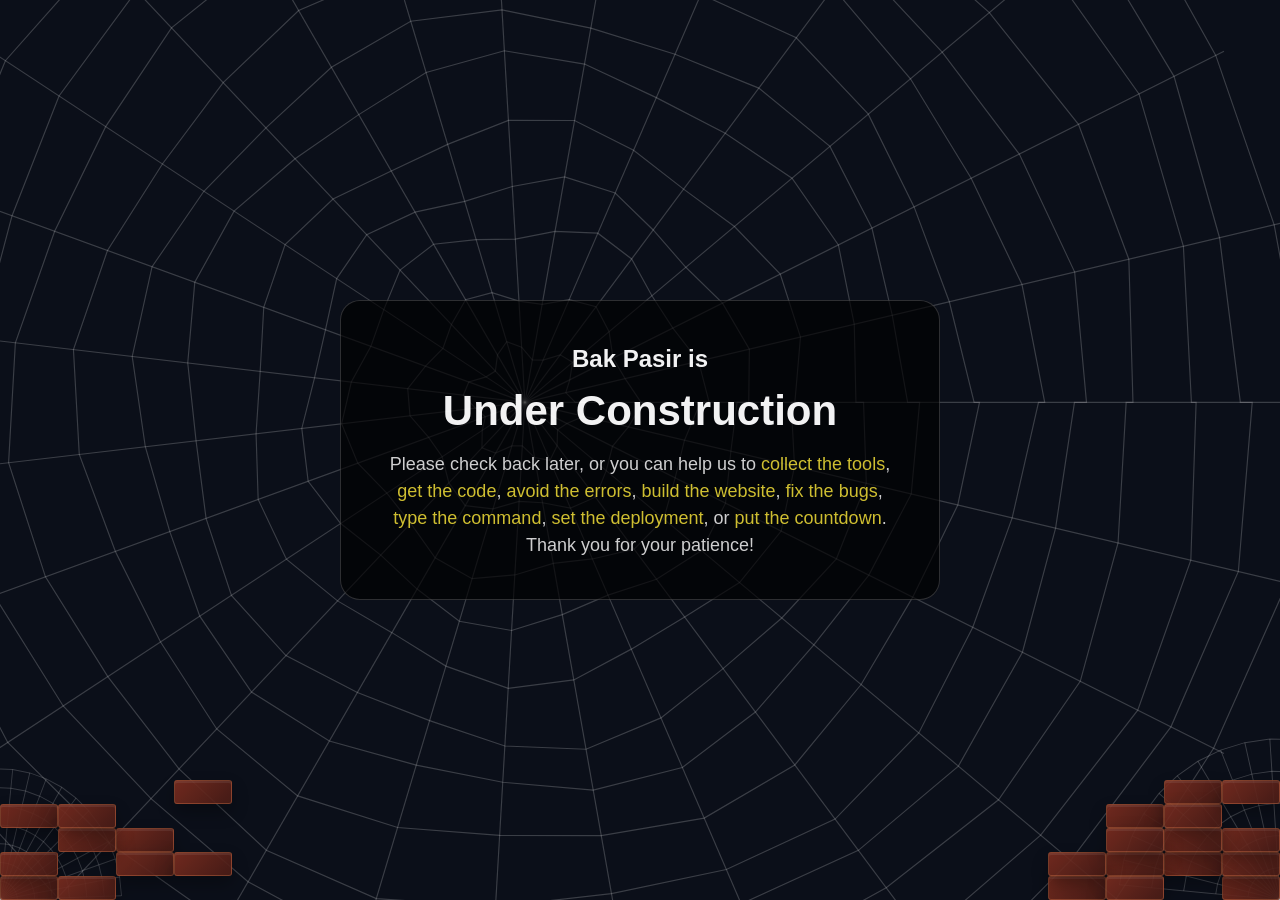
<file: index.html>
<!DOCTYPE html>
<html lang="en">
<head>
  <meta charset="UTF-8" />
  <meta name="viewport" content="width=device-width, initial-scale=1.0" />
  <title>This Site is Under Construction</title>

  <link rel="stylesheet" href="./css/style.css" />
</head>
<body class="page-home">

  <canvas id="spiderWeb"></canvas>

  <div class="brick-stack brick-stack-left" aria-hidden="true"></div>

  <div class="brick-stack brick-stack-right" aria-hidden="true"></div>

  <div class="content">
    <div class="box">
      <h2>Bak Pasir is</h2>
      <h1>Under Construction</h1>
      <p>
        Please check back later, or you can help us to 
        <a href="tools.html">collect the tools</a>, 
        <a href="code.html">get the code</a>,
        <a href="errors.html">avoid the errors</a>, 
        <a href="website.html">build the website</a>, 
        <a href="bugs.html">fix the bugs</a>, 
        <a href="command.html">type the command</a>, 
        <a href="deploy.html">set the deployment</a>, or
        <a href="countdown.html">put the countdown</a>.
        Thank you for your patience!
      </p>
    </div>
  </div>
  <script src="./js/main.js"></script>

</body>
</html>
</file>
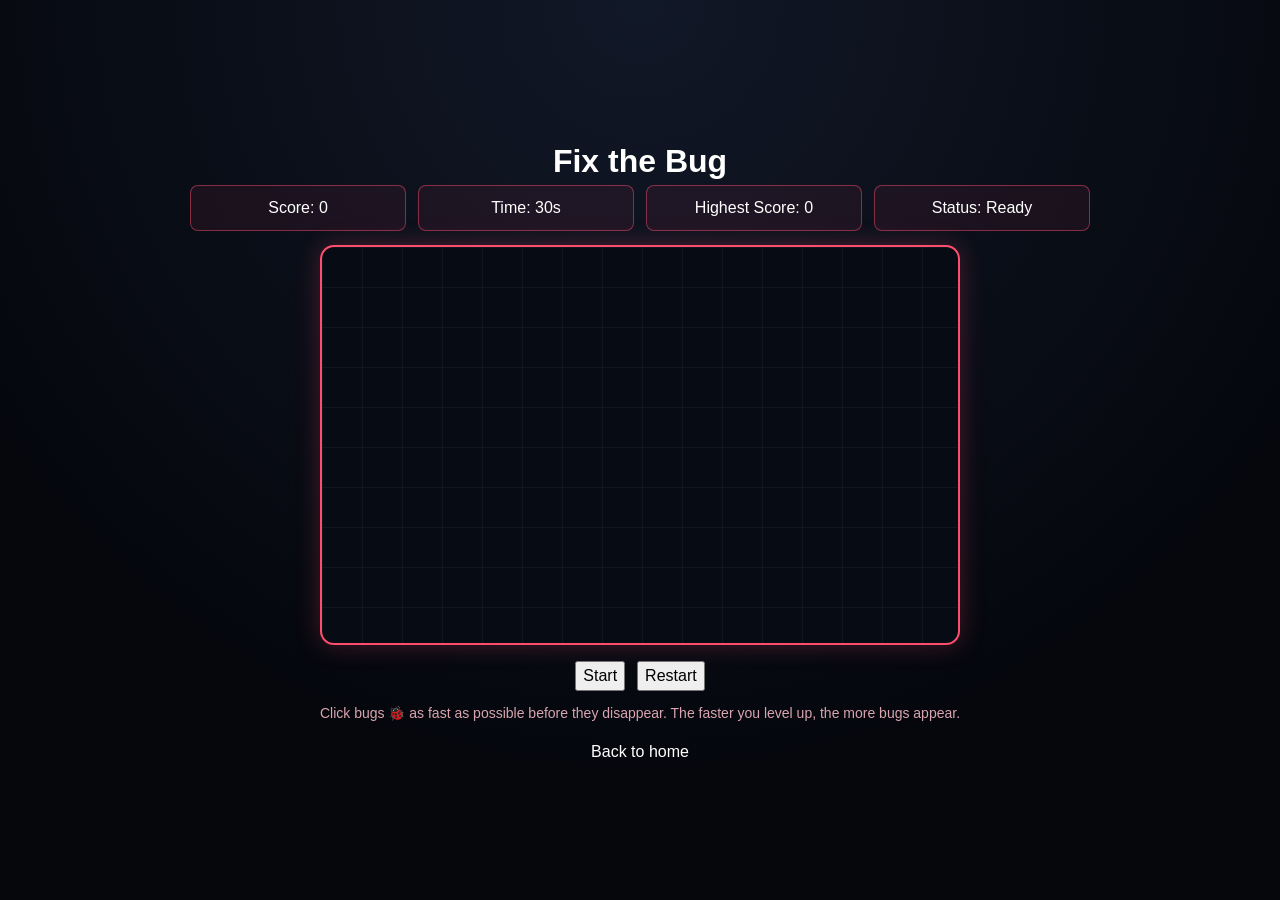
<file: bugs.html>
<!DOCTYPE html>
<html lang="en">
<head>
  <meta charset="UTF-8" />
  <meta name="viewport" content="width=device-width, initial-scale=1.0" />
  <title>Fix the Bug</title>

  <link rel="stylesheet" href="./css/style.css" />
</head>
<body class="page-bugs">

  <div class="wrapper">
    <h1>Fix the Bug</h1>

    <div class="panel">
      <div>Score: <span id="score">0</span></div>
      <div>Time: <span id="time">30</span>s</div>
      <div>Highest Score: <span id="highestScore">0</span></div>
      <div>Status: <span id="status">Ready</span></div>
    </div>

    <div id="gameArea"></div>

    <div class="controls">
      <button id="startBtn">Start</button>
      <button id="restartBtn">Restart</button>
    </div>

    <div class="hint">
      Click bugs 🐞 as fast as possible before they disappear. The faster you level up, the more bugs appear.
    </div>

    <a class="back-link" href="./index.html">Back to home</a>
  </div>
  <script src="./js/main.js"></script>

</body>
</html>
</file>
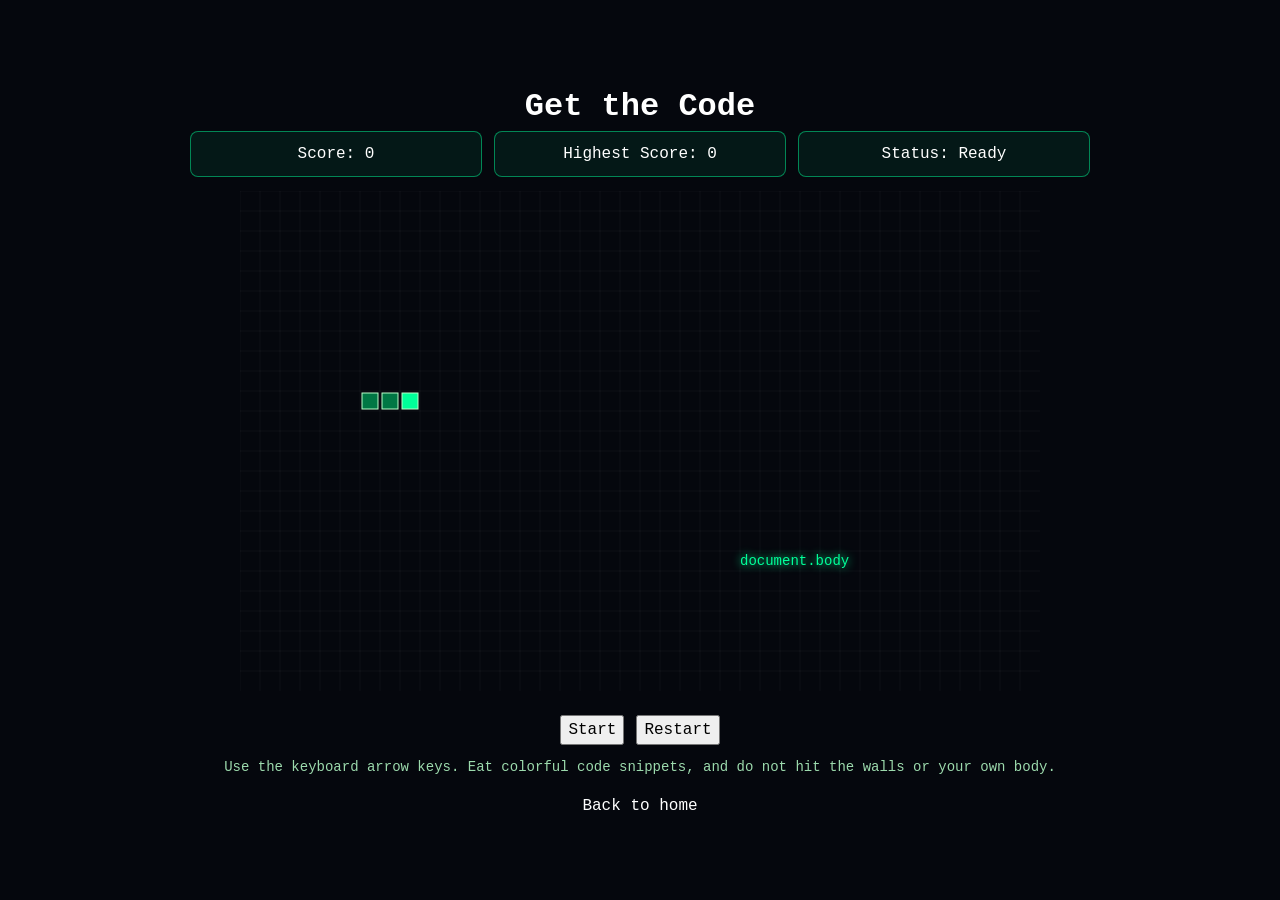
<file: code.html>
<!DOCTYPE html>
<html lang="en">
<head>
  <meta charset="UTF-8" />
  <meta name="viewport" content="width=device-width, initial-scale=1.0" />
  <title>Get the Code</title>

  <link rel="stylesheet" href="./css/style.css" />
</head>
<body class="page-code">

  <div class="page">
    <div class="wrapper">
      <h1>Get the Code</h1>

      <div class="panel">
        <div>Score: <span id="score">0</span></div>
        <div>Highest Score: <span id="highestScore">0</span></div>
        <div>Status: <span id="status">Ready</span></div>
      </div>

      <canvas id="gameCanvas" width="800" height="500"></canvas>

      <div class="controls">
        <button id="startBtn">Start</button>
        <button id="restartBtn">Restart</button>
      </div>

      <div class="hint">
        Use the keyboard arrow keys. Eat colorful code snippets, and do not hit the walls or your own body.
      </div>
    </div>
    <a class="back-link" href="./index.html">Back to home</a>
  </div>
  <script src="./js/main.js"></script>

</body>
</html>
</file>
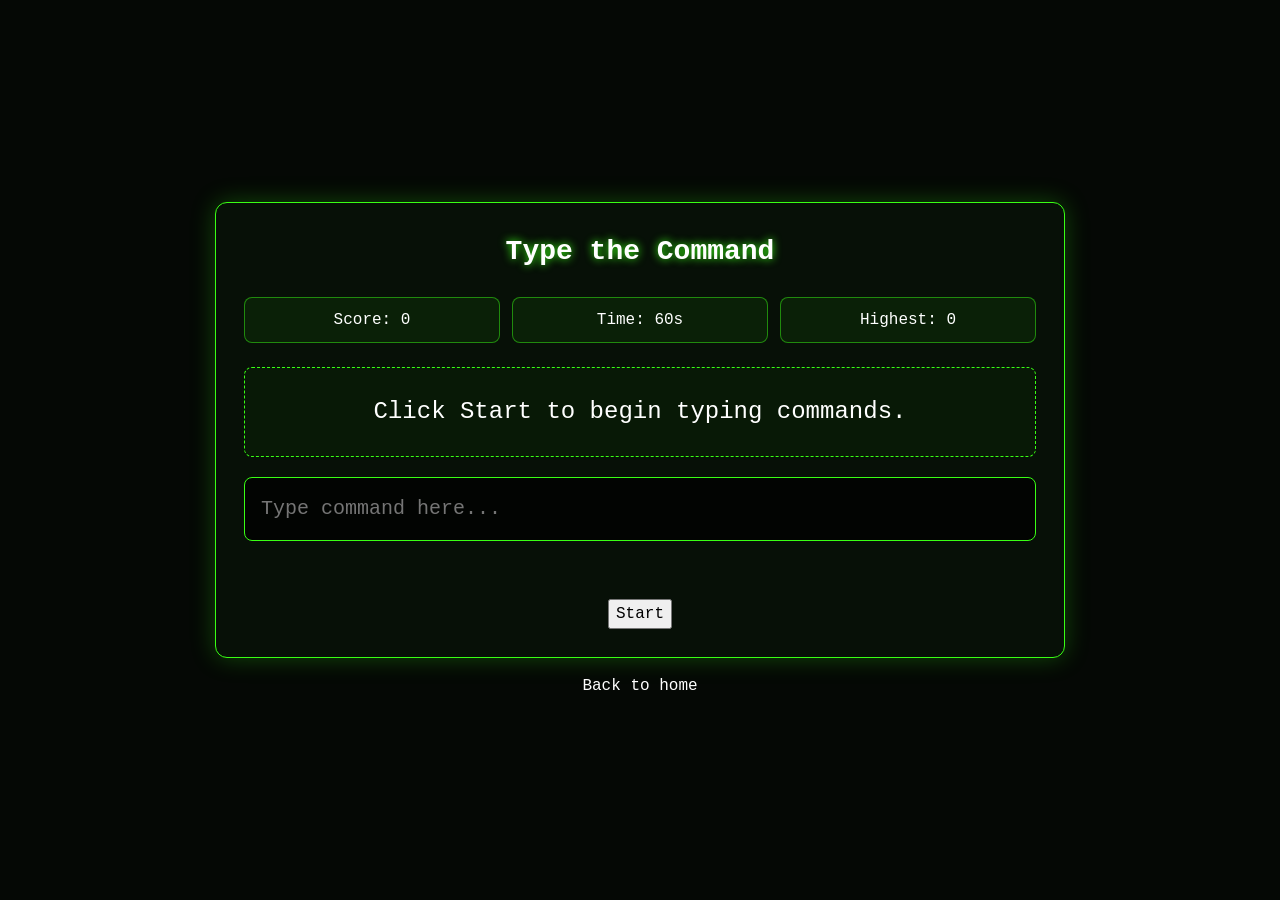
<file: command.html>
<!DOCTYPE html>
<html lang="en">
<head>
  <meta charset="UTF-8" />
  <meta name="viewport" content="width=device-width, initial-scale=1.0" />
  <title>Type the Command</title>

  <link rel="stylesheet" href="./css/style.css" />
</head>
<body class="page-command">

  <div class="page">
    <div class="terminal">
      <h1>Type the Command</h1>

      <div class="info">
        <div>Score: <span id="score">0</span></div>
        <div>Time: <span id="time">60</span>s</div>
        <div>Highest: <span id="highestScore">0</span></div>
      </div>

      <div class="command-box" id="commandText">
        Click Start to begin typing commands.
      </div>

      <input
        type="text"
        id="commandInput"
        placeholder="Type command here..."
        autocomplete="off"
        disabled
      />

      <div class="message" id="message"></div>

      <div class="buttons">
        <button id="startBtn">Start</button>
        <button id="restartBtn" class="hidden">Restart</button>
      </div>
    </div>
    <a class="back-link" href="./index.html">Back to home</a>
  </div>
  <script src="./js/main.js"></script>

</body>
</html>
</file>
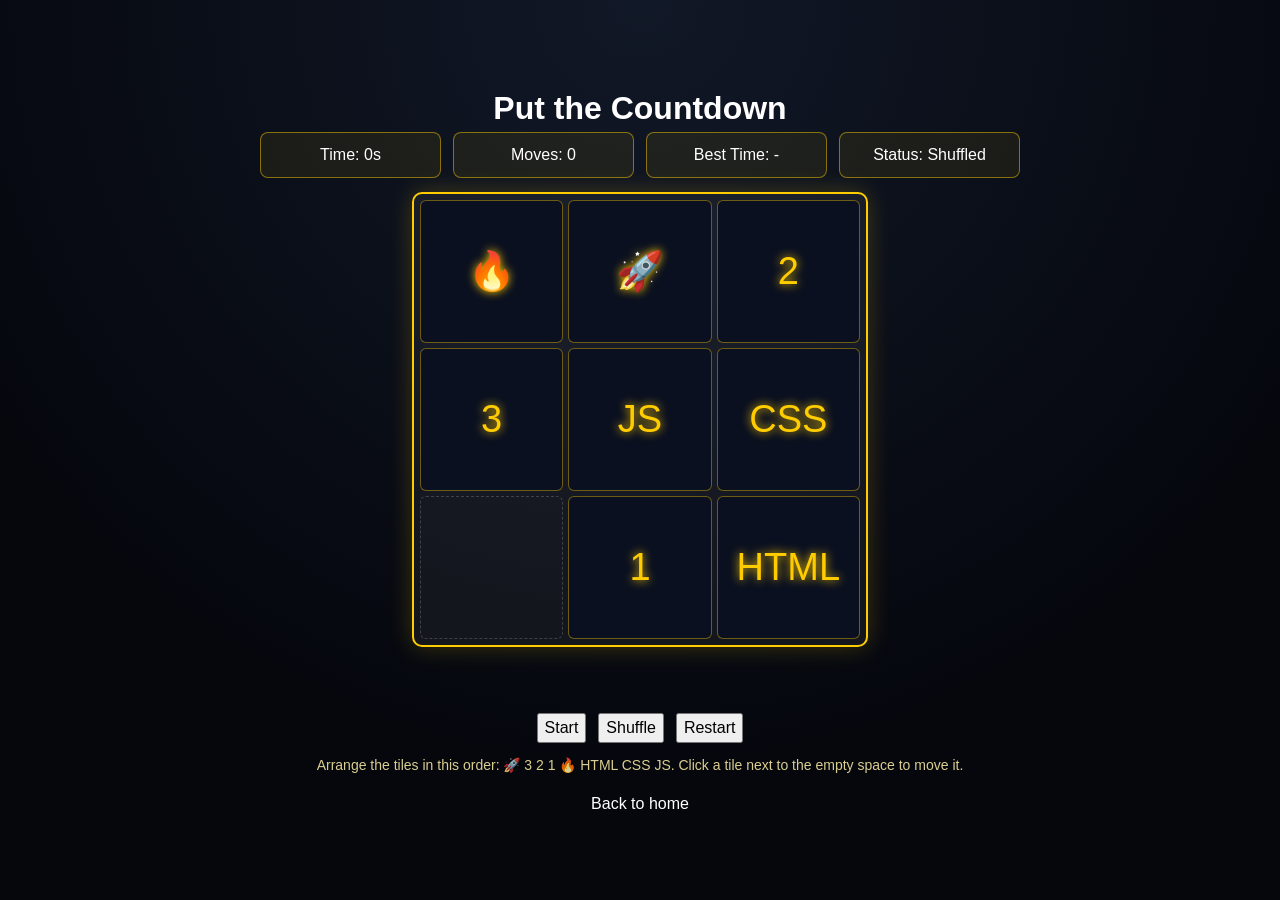
<file: countdown.html>
<!DOCTYPE html>
<html lang="en">
<head>
  <meta charset="UTF-8" />
  <meta name="viewport" content="width=device-width, initial-scale=1.0" />
  <title>Put the Countdown</title>

  <link rel="stylesheet" href="./css/style.css" />
</head>
<body class="page-countdown">

  <div class="wrapper">
    <h1>Put the Countdown</h1>

    <div class="panel">
      <div>Time: <span id="time">0</span>s</div>
      <div>Moves: <span id="moves">0</span></div>
      <div>Best Time: <span id="bestTime">-</span></div>
      <div>Status: <span id="status">Ready</span></div>
    </div>

    <div class="puzzle" id="puzzle"></div>

    <div class="launch" id="launchText"></div>

    <div class="controls">
      <button id="startBtn">Start</button>
      <button id="shuffleBtn">Shuffle</button>
      <button id="restartBtn">Restart</button>
    </div>

    <div class="hint">
      Arrange the tiles in this order: 🚀 3 2 1 🔥 HTML CSS JS. Click a tile next to the empty space to move it.
    </div>

    <a class="back-link" href="./index.html">Back to home</a>
  </div>
  <script src="./js/main.js"></script>

</body>
</html>
</file>
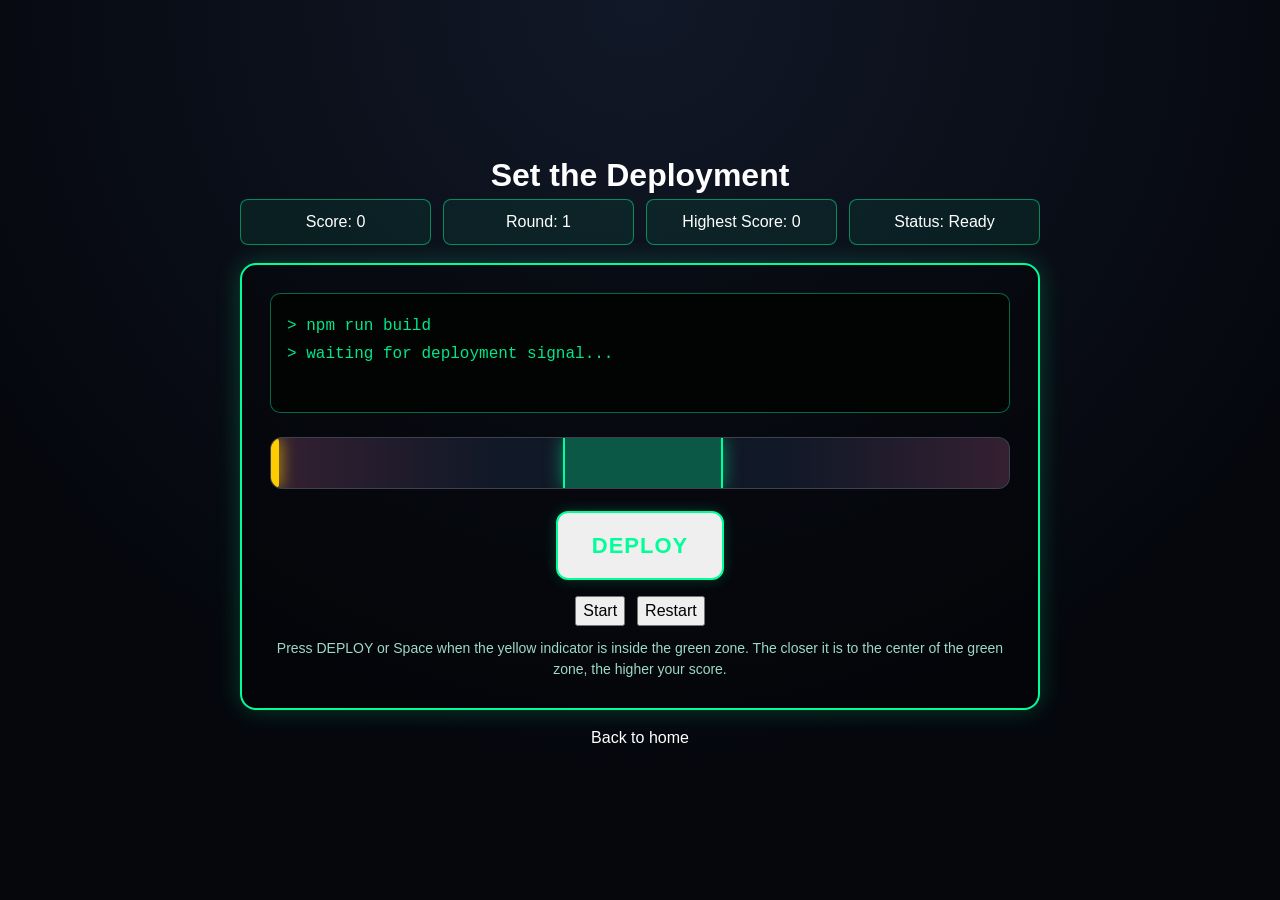
<file: deploy.html>
<!DOCTYPE html>
<html lang="en">
<head>
  <meta charset="UTF-8" />
  <meta name="viewport" content="width=device-width, initial-scale=1.0" />
  <title>Set the Deployment</title>

  <link rel="stylesheet" href="./css/style.css" />
</head>
<body class="page-deploy">

  <div class="wrapper">
    <h1>Set the Deployment</h1>

    <div class="panel">
      <div>Score: <span id="score">0</span></div>
      <div>Round: <span id="round">1</span></div>
      <div>Highest Score: <span id="highestScore">0</span></div>
      <div>Status: <span id="status">Ready</span></div>
    </div>

    <div class="game-box">
      <div class="terminal" id="terminal">
        <div class="terminal-line">&gt; npm run build</div>
        <div class="terminal-line">&gt; waiting for deployment signal...</div>
      </div>

      <div class="bar-area" id="barArea">
        <div class="danger-zone"></div>
        <div class="safe-zone" id="safeZone"></div>
        <div class="cursor" id="cursor"></div>
      </div>

      <button class="deploy-button" id="deployBtn">DEPLOY</button>

      <div class="small-buttons">
        <button id="startBtn">Start</button>
        <button id="restartBtn">Restart</button>
      </div>

      <div class="hint">
        Press DEPLOY or Space when the yellow indicator is inside the green zone. The closer it is to the center of the green zone, the higher your score.
      </div>
    </div>

    <a class="back-link" href="./index.html">Back to home</a>
  </div>
  <script src="./js/main.js"></script>

</body>
</html>
</file>
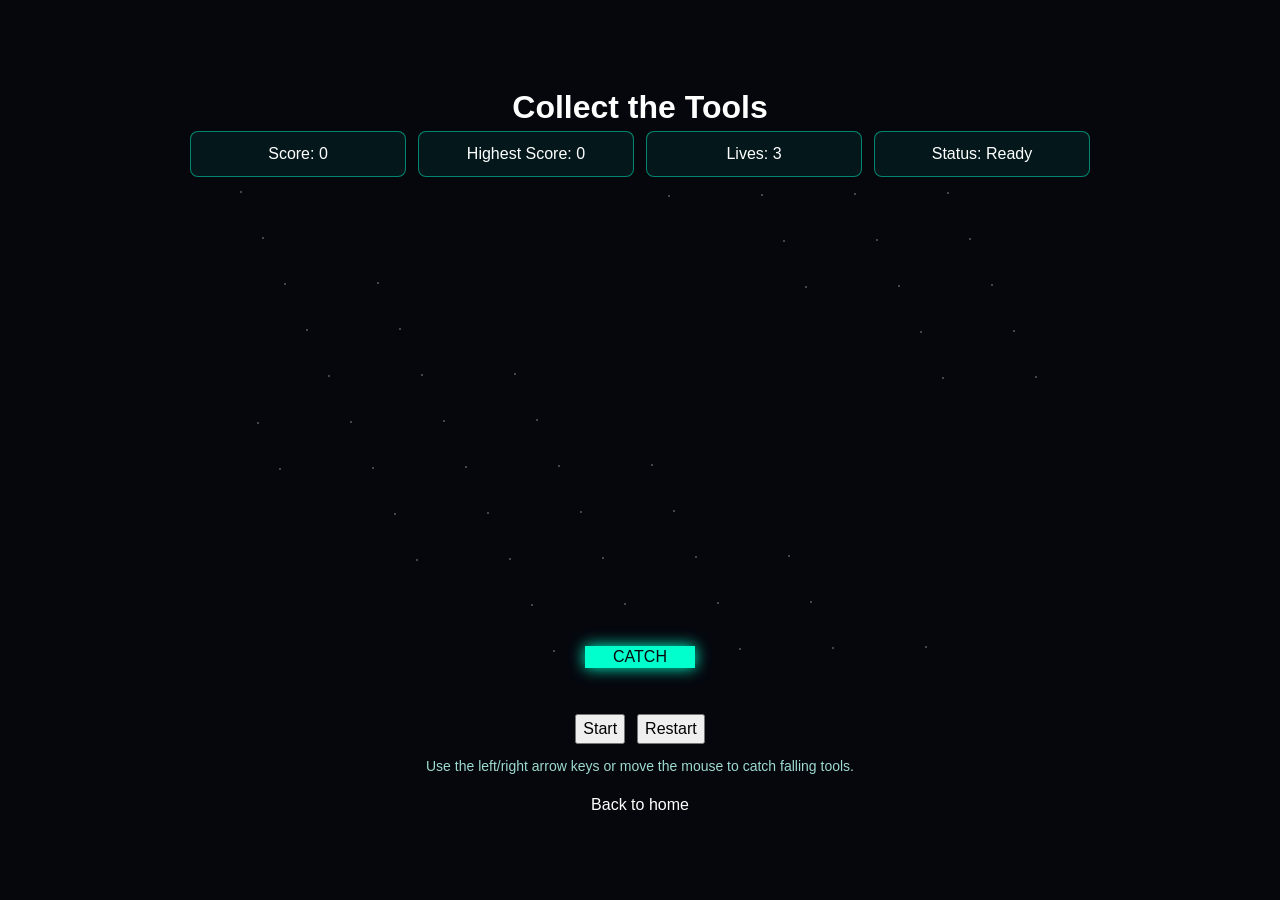
<file: tools.html>
<!DOCTYPE html>
<html lang="en">
<head>
  <meta charset="UTF-8" />
  <meta name="viewport" content="width=device-width, initial-scale=1.0" />
  <title>Collect the Tools</title>

  <link rel="stylesheet" href="./css/style.css" />
</head>
<body class="page-tools">

  <div class="page">
    <div class="wrapper">
      <h1>Collect the Tools</h1>

      <div class="panel">
        <div>Score: <span id="score">0</span></div>
        <div>Highest Score: <span id="highestScore">0</span></div>
        <div>Lives: <span id="lives">3</span></div>
        <div>Status: <span id="status">Ready</span></div>
      </div>

      <canvas id="gameCanvas" width="800" height="500"></canvas>

      <div class="controls">
        <button id="startBtn">Start</button>
        <button id="restartBtn">Restart</button>
      </div>

      <div class="hint">
        Use the left/right arrow keys or move the mouse to catch falling tools.
      </div>
    </div>
    <a class="back-link" href="./index.html">Back to home</a>
  </div>
  <script src="./js/main.js"></script>

</body>
</html>
</file>
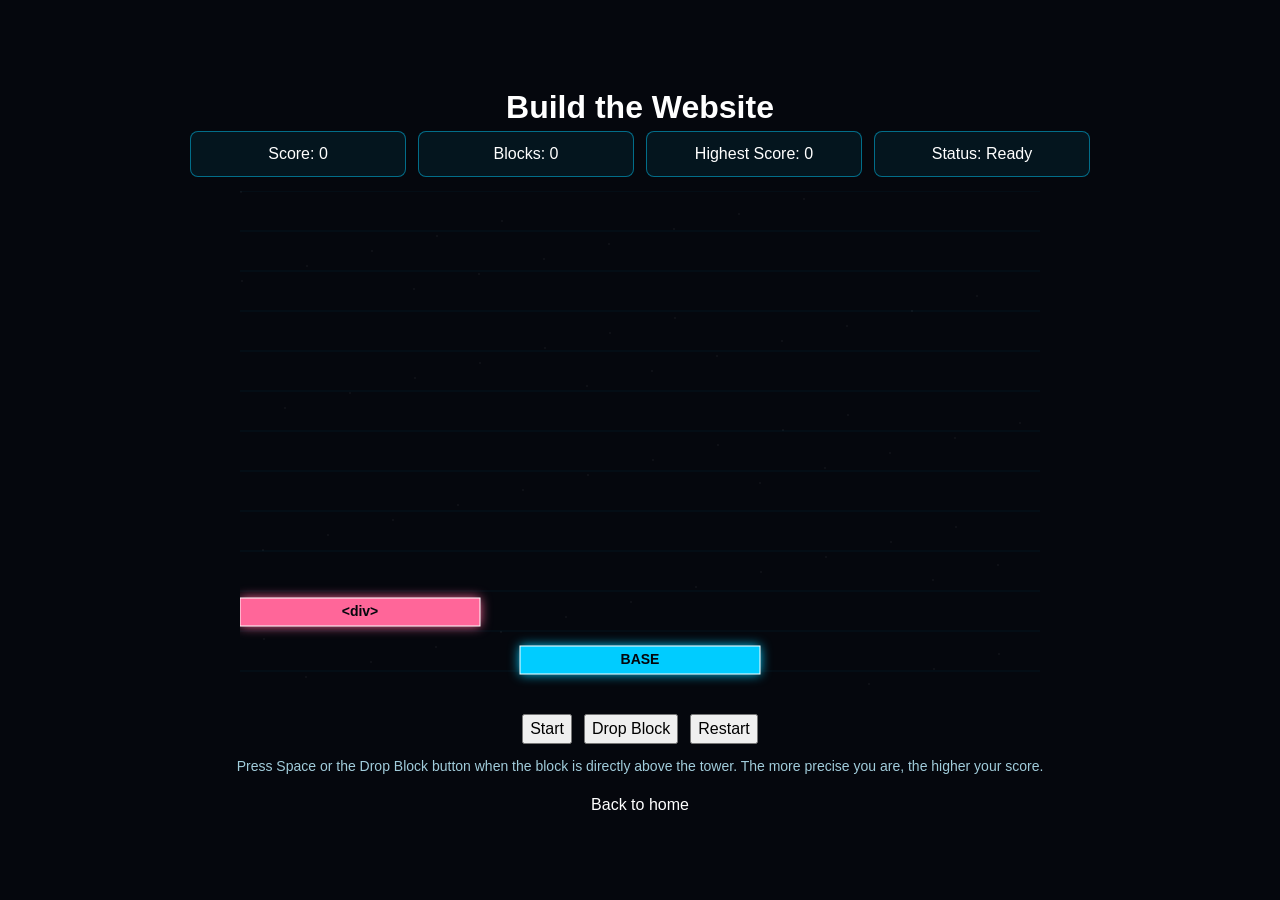
<file: website.html>
<!DOCTYPE html>
<html lang="en">
<head>
  <meta charset="UTF-8" />
  <meta name="viewport" content="width=device-width, initial-scale=1.0" />
  <title>Build the Website</title>

  <link rel="stylesheet" href="./css/style.css" />
</head>
<body class="page-website">

  <div class="page">
    <div class="wrapper">
      <h1>Build the Website</h1>

      <div class="panel">
        <div>Score: <span id="score">0</span></div>
        <div>Blocks: <span id="blocks">0</span></div>
        <div>Highest Score: <span id="highestScore">0</span></div>
        <div>Status: <span id="status">Ready</span></div>
      </div>

      <canvas id="gameCanvas" width="800" height="500"></canvas>

      <div class="controls">
        <button id="startBtn">Start</button>
        <button id="dropBtn">Drop Block</button>
        <button id="restartBtn">Restart</button>
      </div>

      <div class="hint">
        Press Space or the Drop Block button when the block is directly above the tower. The more precise you are, the higher your score.
      </div>
    </div>
    <a class="back-link" href="./index.html">Back to home</a>
  </div>
  <script src="./js/main.js"></script>

</body>
</html>
</file>
<file: css/style.css>
*,*::before,*::after{box-sizing:border-box}html{min-height:100%;-webkit-text-size-adjust:100%;text-size-adjust:100%}body,h1,h2,p{margin:0}body{min-height:100vh;color:#fff;background:var(--page-bg,#05070d);font-family:var(--font-family,Arial,sans-serif);line-height:1.5}button,input{font:inherit}button{cursor:pointer}a{color:inherit}body:not(.page-home){display:flex;align-items:center;justify-content:center;padding:20px;overflow-y:auto}.page,.wrapper{width:100%}.page{max-width:var(--page-width,900px);text-align:center}body:not(.page-command)>.wrapper,.page>.wrapper{max-width:var(--page-width,900px);margin:0 auto;text-align:center}body:not(.page-home)h1{margin-bottom:12px;color:var(--accent);text-align:center;text-shadow:0 0 12px rgba(var(--accent-rgb),.7)}.panel,.controls,.small-buttons,.info,.buttons{display:flex;flex-wrap:wrap;gap:12px}.panel,.info{margin-bottom:var(--panel-gap,14px)}.panel{justify-content:space-between}.panel div,.info div{flex:1;min-width:140px;padding:10px;border:1px solid rgba(var(--accent-rgb),.48);border-radius:8px;background:rgba(var(--accent-rgb),.07)}.controls,.small-buttons,.buttons{justify-content:center;margin-top:16px}body:not(.page-home)button,.back-link{padding:10px 18px;border:1px solid var(--button-accent,var(--accent));border-radius:8px;background:transparent;color:var(--button-accent,var(--accent));font-size:16px}.back-link{display:inline-block;margin-top:16px;text-decoration:none}body:not(.page-home)button:hover,.back-link:hover{background:var(--button-accent,var(--accent));color:#05070d}.hint{margin-top:12px;color:var(--hint);font-size:14px;opacity:.85}body:not(.page-home):not(.page-bugs):not(.page-command):not(.page-deploy):not(.page-countdown)canvas{width:100%;max-width:800px;height:auto;border:2px solid var(--accent);border-radius:14px;background:var(--canvas-bg);box-shadow:0 0 25px rgba(var(--accent-rgb),.25)}.page-home{overflow:hidden;background:#0b0f19;font-family:Arial,sans-serif}.page-home canvas{position:fixed;inset:0;z-index:1;width:100%;height:100%;pointer-events:none}.page-home .brick-stack{position:fixed;bottom:0;z-index:1;width:232px;height:120px;pointer-events:none;opacity:.9}.page-home .brick-stack-left{left:0}.page-home .brick-stack-right{right:0}.page-home .brick-stack span{position:absolute;display:block;width:58px;height:24px;border:1px solid rgba(255,156,94,.28);border-radius:3px;background:linear-gradient(135deg,#7b2d1f,#4b1d17);box-shadow:inset 0 2px 0 rgba(255,255,255,.08),0 8px 18px rgba(0,0,0,.35)}.page-home .content{position:relative;z-index:2;display:flex;align-items:center;justify-content:center;min-height:100vh;padding:24px;text-align:center;opacity:.95}.page-home .box{max-width:600px;padding:40px;border:1px solid rgba(255,255,255,.18);border-radius:20px;background:rgba(0,0,0,.7);-webkit-backdrop-filter:blur(10px);backdrop-filter:blur(10px)}.page-home .box h2{margin-bottom:10px}.page-home .box h1{margin-bottom:16px;font-size:42px;line-height:1.15}.page-home .box p{font-size:18px;opacity:.85}.page-home .box a,.page-home .box a:visited{color:#ffeb3b;text-decoration:none}.page-home .box a:hover,.page-home .box a:focus{color:#00ff99}.page-website{--accent:#00ccff;--accent-rgb:0,204,255;--hint:#bdefff;--canvas-bg:linear-gradient(#07111f,#05070d)}.page-tools{--accent:#00ffcc;--accent-rgb:0,255,204;--hint:#b8fff2;--canvas-bg:radial-gradient(circle at top,#10182a,#05070d 70%)}.page-code{--accent:#00ff99;--accent-rgb:0,255,153;--hint:#b7ffc9;--canvas-bg:#080b12;--font-family:"Courier New",monospace}.page-errors{--accent:#ffcc00;--accent-rgb:255,204,0;--hint:#fff1a8;--canvas-bg:linear-gradient(#070b14,#05070d);--page-bg:radial-gradient(circle at top,#111827,#05070d 70%)}.page-bugs{--accent:#ff4d6d;--accent-rgb:255,77,109;--hint:#ffc1cc;--page-bg:radial-gradient(circle at top,#111827,#05070d 70%)}.page-countdown{--accent:#ffcc00;--accent-rgb:255,204,0;--hint:#fff1a8;--page-bg:radial-gradient(circle at top,#111827,#05070d 70%);--page-width:760px}.page-deploy{--accent:#00ff99;--accent-rgb:0,255,153;--button-accent:#00ccff;--hint:#b8ffe4;--page-bg:radial-gradient(circle at top,#111827,#05070d 70%);--page-width:800px;--panel-gap:18px}.page-command{--accent:#39ff14;--accent-rgb:57,255,20;--hint:#39ff14;--page-bg:#050805;--font-family:"Courier New",monospace;--page-width:850px;padding:24px}.page-bugs #gameArea{position:relative;width:100%;max-width:640px;height:400px;margin:0 auto;overflow:hidden;cursor:crosshair;border:2px solid var(--accent);border-radius:14px;background:linear-gradient(rgba(255,255,255,.04)1px,transparent 1px),linear-gradient(90deg,rgba(255,255,255,.04)1px,transparent 1px),#070b14;background-size:40px 40px;box-shadow:0 0 25px rgba(255,77,109,.25)}.page-bugs .bug{position:absolute;display:flex;align-items:center;justify-content:center;width:48px;height:48px;border-radius:50%;cursor:pointer;filter:drop-shadow(0 0 8px rgba(255,77,109,.8));font-size:34px;-webkit-user-select:none;user-select:none;animation:pop .2s ease-out,pulse .8s infinite alternate}.page-bugs .bug:hover{transform:scale(1.12)}.page-bugs .boom{position:absolute;color:#00ff99;font-weight:bold;text-shadow:0 0 10px #00ff99;pointer-events:none;animation:boom .45s ease-out forwards}.page-bugs .game-over{position:absolute;inset:0;display:flex;flex-direction:column;align-items:center;justify-content:center;color:var(--accent);background:rgba(0,0,0,.72);text-shadow:0 0 12px var(--accent)}.page-bugs .game-over-title{font-size:42px;font-weight:bold}.page-bugs .game-over-score{margin-top:12px;color:#00ff99;font-size:22px}.page-command .terminal{width:100%;padding:28px;border:1px solid var(--accent);border-radius:12px;background:#071007;box-shadow:0 0 25px rgba(57,255,20,.25)}.page-command h1{margin-bottom:24px;font-size:28px;text-shadow:0 0 8px var(--accent)}.page-command .info{justify-content:space-between;margin-bottom:24px}.page-command .info div{padding:10px 14px;text-align:center}.page-command .command-box{display:flex;align-items:center;justify-content:center;min-height:90px;margin-bottom:20px;padding:24px;border:1px dashed var(--accent);border-radius:8px;background:rgba(57,255,20,.04);font-size:24px;text-align:center;word-break:break-word}.page-command input{width:100%;padding:16px;border:1px solid var(--accent);border-radius:8px;outline:none;background:#020402;color:var(--accent);font-size:20px}.page-command input:focus{box-shadow:0 0 12px rgba(57,255,20,.5)}.page-command .message{min-height:28px;margin-top:14px;font-size:16px;text-align:center}.page-command .hidden{display:none}.page-command .wrong{color:#ff3b3b}.page-command .correct{color:#39ff14}.page-countdown .puzzle{display:grid;grid-template-columns:repeat(3,1fr);gap:5px;width:60%;max-width:456px;margin:0 auto;padding:6px;border:2px solid var(--accent);border-radius:10px;background:rgba(255,255,255,.05);box-shadow:0 0 25px rgba(255,204,0,.22)}.page-countdown .tile{display:flex;align-items:center;justify-content:center;aspect-ratio:1 / 1;border:1px solid rgba(255,204,0,.4);border-radius:6px;background:#0b1020;color:var(--accent);cursor:pointer;font-size:clamp(19px,4.8vw,38px);text-shadow:0 0 10px currentColor;transition:.15s;-webkit-user-select:none;user-select:none}.page-countdown .tile:hover{transform:scale(.97);background:#151b2e}.page-countdown .empty{border:1px dashed rgba(255,255,255,.18);background:transparent;cursor:default;box-shadow:none;text-shadow:none}.page-countdown .launch{min-height:36px;margin-top:14px;color:#00ff99;font-size:28px;text-shadow:0 0 12px #00ff99}.page-deploy .game-box{padding:28px;border:2px solid var(--accent);border-radius:16px;background:rgba(0,0,0,.35);box-shadow:0 0 25px rgba(0,255,153,.22)}.page-deploy .terminal{min-height:120px;margin-bottom:24px;padding:16px;overflow:hidden;border:1px solid rgba(0,255,153,.4);border-radius:10px;background:#020403;color:var(--accent);font-family:"Courier New",monospace;text-align:left}.page-deploy .terminal-line{margin:4px 0;opacity:.9}.page-deploy .bar-area{position:relative;width:100%;height:52px;margin-bottom:22px;overflow:hidden;border:1px solid rgba(255,255,255,.18);border-radius:12px;background:#111827}.page-deploy .safe-zone{position:absolute;top:0;height:100%;border-right:2px solid var(--accent);border-left:2px solid var(--accent);background:rgba(0,255,153,.28);box-shadow:0 0 18px rgba(0,255,153,.5)}.page-deploy .danger-zone{position:absolute;inset:0;background:linear-gradient(90deg,rgba(255,77,109,.15),transparent 30%,transparent 70%,rgba(255,77,109,.15))}.page-deploy .cursor{position:absolute;top:0;width:8px;height:100%;border-radius:4px;background:#ffcc00;box-shadow:0 0 16px #ffcc00}.page-deploy .deploy-button{padding:16px 34px;border:2px solid var(--accent);border-radius:12px;color:var(--accent);font-size:22px;font-weight:bold;letter-spacing:1px;box-shadow:0 0 14px rgba(0,255,153,.2)}.page-deploy .deploy-button:hover{background:var(--accent);color:#05070d}.page-deploy .success{color:#00ff99}.page-deploy .failed{color:#ff4d6d}.page-deploy .warning{color:#ffcc00}@keyframes pop{from{transform:scale(0)}to{transform:scale(1)}}@keyframes pulse{from{transform:scale(1)}to{transform:scale(1.08)}}@keyframes boom{from{opacity:1;transform:translateY(0)scale(1)}to{opacity:0;transform:translateY(-25px)scale(1.4)}}@media(max-width:640px){body:not(.page-home){align-items:flex-start;padding:16px}.page-home .box{padding:28px}.page-home .box h1{font-size:34px}.page-countdown .puzzle{width:100%}.page-bugs #gameArea{height:360px}}
</file>
